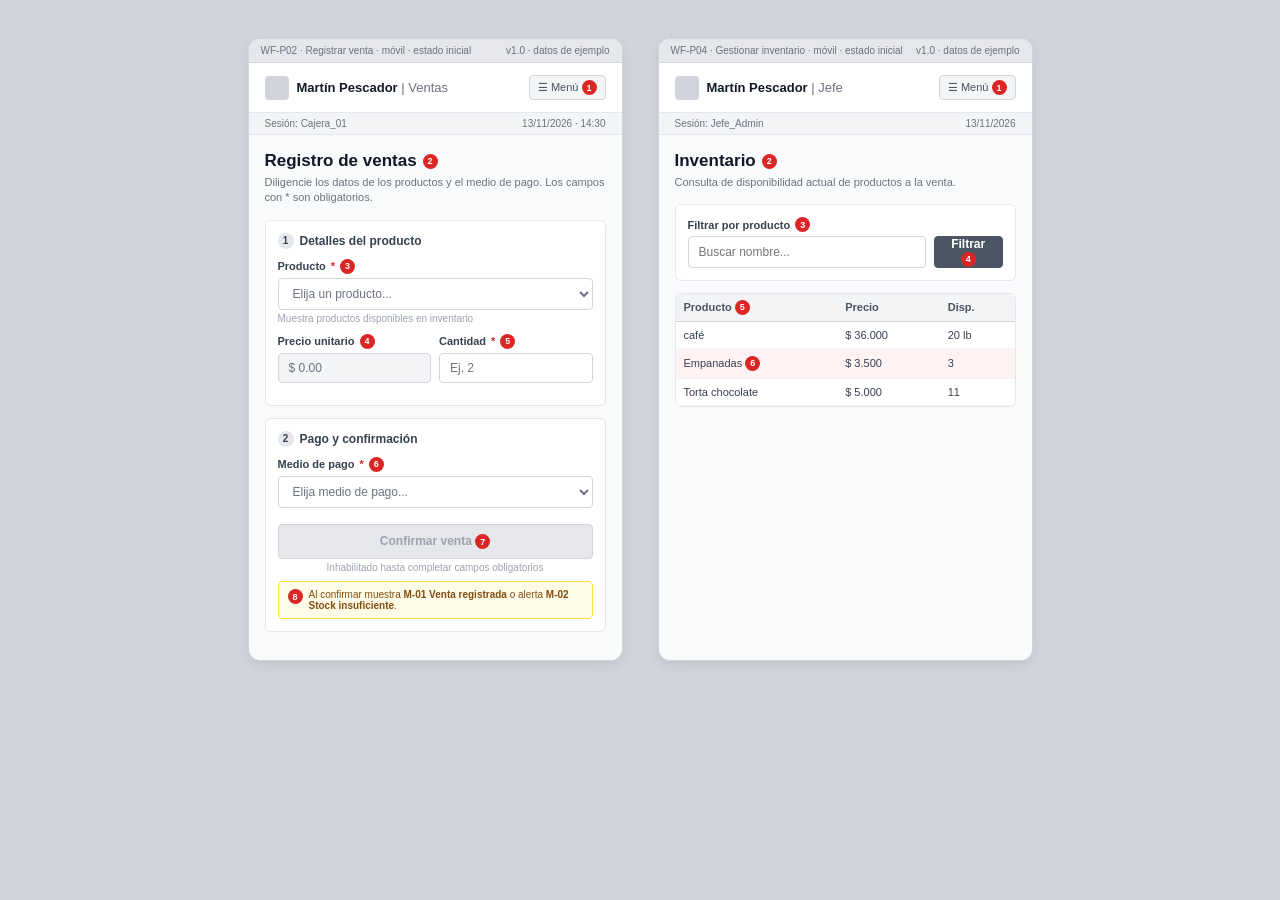
<file: 18-wireframes-estilo/index_WF01-02.html>
<!DOCTYPE html>
<html lang="es">
<head>
  <meta charset="UTF-8">
  <meta name="viewport" content="width=device-width, initial-scale=1.0">
  <title>Wireframes Anotados Móvil - Martín Pescador</title>
  <style>
    * { box-sizing: border-box; font-family: -apple-system, BlinkMacSystemFont, "Segoe UI", Roboto, Helvetica, Arial, sans-serif; }
    body {
      background-color: #d1d5db;
      padding: 30px;
      color: #1f2937;
      display: flex;
      flex-wrap: wrap;
      gap: 35px;
      justify-content: center;
    }
    /* Lienzo estilo plantilla móvil */
    .wf-canvas {
      width: 375px;
      background: #f9fafb;
      border: 1px solid #d1d5db;
      border-radius: 12px;
      box-shadow: 0 4px 12px rgba(0,0,0,0.08);
      overflow: hidden;
      display: flex;
      flex-direction: column;
    }
    /* Barra de metadatos superior (igual al ejemplo) */
    .wf-top-meta {
      background: #e5e7eb;
      color: #6b7280;
      padding: 6px 12px;
      font-size: 10px;
      display: flex;
      justify-content: space-between;
      border-bottom: 1px solid #d1d5db;
    }
    /* Header de la app */
    .app-header {
      background: #ffffff;
      padding: 12px 16px;
      border-bottom: 1px solid #e5e7eb;
      display: flex;
      justify-content: space-between;
      align-items: center;
    }
    .brand {
      display: flex;
      align-items: center;
      gap: 8px;
      font-size: 13px;
      font-weight: 700;
      color: #111827;
    }
    .brand-logo {
      width: 24px;
      height: 24px;
      background: #d1d5db;
      border-radius: 4px;
    }
    .menu-btn {
      background: #f3f4f6;
      border: 1px solid #d1d5db;
      border-radius: 4px;
      padding: 4px 8px;
      font-size: 11px;
      color: #4b5563;
    }
    .sub-header {
      background: #f3f4f6;
      padding: 5px 16px;
      font-size: 10px;
      color: #6b7280;
      display: flex;
      justify-content: space-between;
      border-bottom: 1px solid #e5e7eb;
    }
    /* Contenedor principal */
    .wf-body {
      padding: 16px;
      flex: 1;
    }
    .page-title {
      font-size: 17px;
      font-weight: 700;
      color: #111827;
      margin: 0 0 4px 0;
      display: flex;
      align-items: center;
      gap: 6px;
    }
    .page-desc {
      font-size: 11px;
      color: #6b7280;
      margin: 0 0 14px 0;
      line-height: 1.4;
    }
    /* Tarjetas blancas internas (como en el ejemplo) */
    .card {
      background: #ffffff;
      border: 1px solid #e5e7eb;
      border-radius: 6px;
      padding: 12px;
      margin-bottom: 12px;
    }
    .section-title {
      font-size: 12px;
      font-weight: 700;
      color: #374151;
      margin: 0 0 10px 0;
      display: flex;
      align-items: center;
      gap: 6px;
    }
    .step-num {
      background: #e5e7eb;
      color: #374151;
      width: 16px;
      height: 16px;
      border-radius: 50%;
      display: inline-flex;
      align-items: center;
      justify-content: center;
      font-size: 10px;
    }
    /* Formularios limpios */
    .form-group { margin-bottom: 10px; }
    label {
      display: flex;
      align-items: center;
      gap: 5px;
      font-size: 11px;
      font-weight: 600;
      color: #374151;
      margin-bottom: 4px;
    }
    .req { color: #dc2626; }
    input, select {
      width: 100%;
      padding: 7px 10px;
      border: 1px solid #d1d5db;
      border-radius: 4px;
      background: #ffffff;
      font-size: 12px;
      color: #6b7280;
    }
    input[readonly] { background: #f3f4f6; }
    .helper-text {
      font-size: 10px;
      color: #9ca3af;
      margin-top: 3px;
    }
    .callout-box {
      background: #fefce8;
      border: 1px solid #fde047;
      border-radius: 4px;
      padding: 7px 9px;
      font-size: 10px;
      color: #854d0e;
      margin-top: 8px;
      display: flex;
      align-items: flex-start;
      gap: 6px;
    }
    .row-2 { display: flex; gap: 8px; }
    .col { flex: 1; }
    /* Botones */
    .btn {
      width: 100%;
      padding: 9px;
      border-radius: 4px;
      font-size: 12px;
      font-weight: 600;
      text-align: center;
      border: 1px solid #d1d5db;
      background: #ffffff;
      color: #374151;
      margin-top: 6px;
    }
    .btn-primary {
      background: #4b5563;
      color: #ffffff;
      border-color: #4b5563;
    }
    .btn-disabled {
      background: #e5e7eb;
      color: #9ca3af;
      border-color: #d1d5db;
    }
    /* Tablas limpias */
    table {
      width: 100%;
      border-collapse: collapse;
      font-size: 11px;
    }
    th {
      background: #f3f4f6;
      color: #4b5563;
      font-weight: 600;
      text-align: left;
      padding: 6px 8px;
      border-bottom: 1px solid #d1d5db;
    }
    td {
      padding: 7px 8px;
      border-bottom: 1px solid #f3f4f6;
      color: #374151;
    }
    .row-alert { background: #fef2f2; color: #991b1b; }
    /* Círculos rojos de anotación (Exactos a la captura) */
    .pin {
      display: inline-flex;
      align-items: center;
      justify-content: center;
      width: 15px;
      height: 15px;
      background-color: #dc2626;
      color: #ffffff;
      border-radius: 50%;
      font-size: 9px;
      font-weight: 700;
      flex-shrink: 0;
    }
  </style>
</head>
<body>

  <!-- ==================== WF-P02: REGISTRAR VENTA ==================== -->
  <div class="wf-canvas">
    <div class="wf-top-meta">
      <span>WF-P02 · Registrar venta · móvil · estado inicial</span>
      <span>v1.0 · datos de ejemplo</span>
    </div>
    <div class="app-header">
      <div class="brand">
        <div class="brand-logo"></div>
        <span>Martín Pescador <span style="font-weight:400; color:#6b7280;">| Ventas</span></span>
      </div>
      <div class="menu-btn">☰ Menú <span class="pin">1</span></div>
    </div>
    <div class="sub-header">
      <span>Sesión: Cajera_01</span>
      <span>13/11/2026 · 14:30</span>
    </div>
    <div class="wf-body">
      <h1 class="page-title">Registro de ventas <span class="pin">2</span></h1>
      <p class="page-desc">Diligencie los datos de los productos y el medio de pago. Los campos con * son obligatorios.</p>

      <div class="card">
        <div class="section-title"><span class="step-num">1</span> Detalles del producto</div>
        <div class="form-group">
          <label>Producto <span class="req">*</span> <span class="pin">3</span></label>
          <select><option>Elija un producto...</option></select>
          <div class="helper-text">Muestra productos disponibles en inventario</div>
        </div>

        <div class="row-2">
          <div class="col form-group">
            <label>Precio unitario <span class="pin">4</span></label>
            <input type="text" value="$ 0.00" readonly>
          </div>
          <div class="col form-group">
            <label>Cantidad <span class="req">*</span> <span class="pin">5</span></label>
            <input type="number" placeholder="Ej. 2">
          </div>
        </div>
      </div>

      <div class="card">
        <div class="section-title"><span class="step-num">2</span> Pago y confirmación</div>
        <div class="form-group">
          <label>Medio de pago <span class="req">*</span> <span class="pin">6</span></label>
          <select><option>Elija medio de pago...</option></select>
        </div>

        <button class="btn btn-disabled">Confirmar venta <span class="pin">7</span></button>
        <div class="helper-text" style="text-align:center;">Inhabilitado hasta completar campos obligatorios</div>

        <div class="callout-box">
          <span class="pin">8</span>
          <span>Al confirmar muestra <strong>M-01 Venta registrada</strong> o alerta <strong>M-02 Stock insuficiente</strong>.</span>
        </div>
      </div>
    </div>
  </div>

  <!-- ==================== WF-P04: GESTIONAR INVENTARIO ==================== -->
  <div class="wf-canvas">
    <div class="wf-top-meta">
      <span>WF-P04 · Gestionar inventario · móvil · estado inicial</span>
      <span>v1.0 · datos de ejemplo</span>
    </div>
    <div class="app-header">
      <div class="brand">
        <div class="brand-logo"></div>
        <span>Martín Pescador <span style="font-weight:400; color:#6b7280;">| Jefe</span></span>
      </div>
      <div class="menu-btn">☰ Menú <span class="pin">1</span></div>
    </div>
    <div class="sub-header">
      <span>Sesión: Jefe_Admin</span>
      <span>13/11/2026</span>
    </div>
    <div class="wf-body">
      <h1 class="page-title">Inventario <span class="pin">2</span></h1>
      <p class="page-desc">Consulta de disponibilidad actual de productos a la venta.</p>

      <div class="card">
        <div class="form-group" style="margin-bottom:0;">
          <label>Filtrar por producto <span class="pin">3</span></label>
          <div class="row-2">
            <input type="text" placeholder="Buscar nombre...">
            <button class="btn btn-primary" style="width:auto; margin-top:0; padding:0 14px;">Filtrar <span class="pin">4</span></button>
          </div>
        </div>
      </div>

      <div class="card" style="padding:0; overflow:hidden;">
        <table>
          <thead>
            <tr>
              <th>Producto <span class="pin">5</span></th>
              <th>Precio</th>
              <th>Disp.</th>
            </tr>
          </thead>
          <tbody>
            <tr>
              <td>café</td>
              <td>$ 36.000</td>
              <td>20 lb</td>
            </tr>
            <tr class="row-alert">
              <td>Empanadas <span class="pin">6</span></td>
              <td>$ 3.500</td>
              <td>3</td>
            </tr>
            <tr>
              <td>Torta chocolate</td>
              <td>$ 5.000</td>
              <td>11</td>
            </tr>
          </tbody>
        </table>
      </div>
</file>
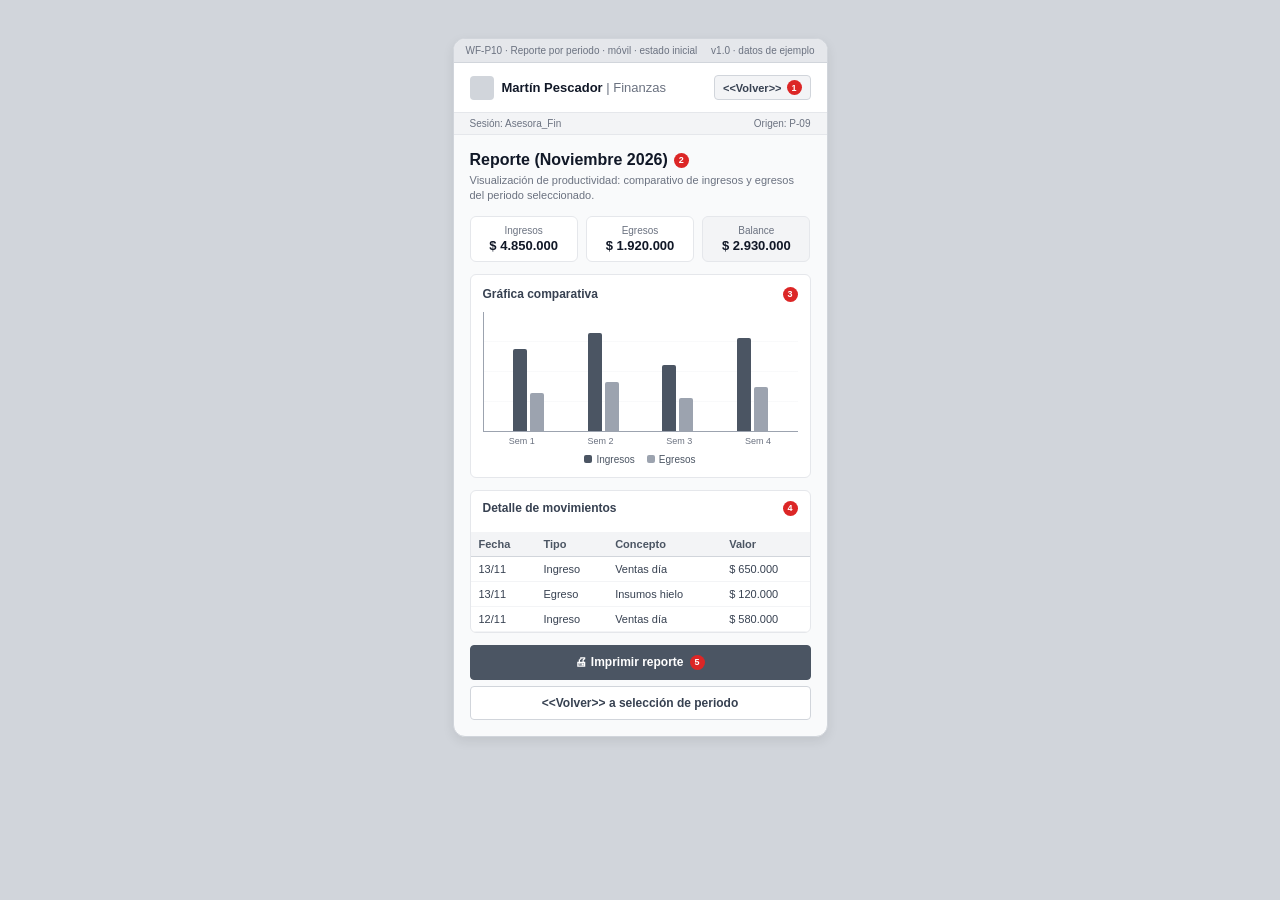
<file: 18-wireframes-estilo/index_WF03.html>
<!DOCTYPE html>
<html lang="es">
<head>
  <meta charset="UTF-8">
  <meta name="viewport" content="width=device-width, initial-scale=1.0">
  <title>Wireframe WF-P10 - Martín Pescador</title>
  <style>
    * { box-sizing: border-box; font-family: -apple-system, BlinkMacSystemFont, "Segoe UI", Roboto, Helvetica, Arial, sans-serif; }
    body {
      background-color: #d1d5db;
      padding: 30px;
      color: #1f2937;
      display: flex;
      justify-content: center;
    }
    /* Lienzo estilo plantilla móvil */
    .wf-canvas {
      width: 375px;
      background: #f9fafb;
      border: 1px solid #d1d5db;
      border-radius: 12px;
      box-shadow: 0 4px 12px rgba(0,0,0,0.08);
      overflow: hidden;
      display: flex;
      flex-direction: column;
    }
    .wf-top-meta {
      background: #e5e7eb;
      color: #6b7280;
      padding: 6px 12px;
      font-size: 10px;
      display: flex;
      justify-content: space-between;
      border-bottom: 1px solid #d1d5db;
    }
    .app-header {
      background: #ffffff;
      padding: 12px 16px;
      border-bottom: 1px solid #e5e7eb;
      display: flex;
      justify-content: space-between;
      align-items: center;
    }
    .brand {
      display: flex;
      align-items: center;
      gap: 8px;
      font-size: 13px;
      font-weight: 700;
      color: #111827;
    }
    .brand-logo {
      width: 24px;
      height: 24px;
      background: #d1d5db;
      border-radius: 4px;
    }
    .back-btn {
      background: #f3f4f6;
      border: 1px solid #d1d5db;
      border-radius: 4px;
      padding: 4px 8px;
      font-size: 11px;
      font-weight: 600;
      color: #374151;
      display: flex;
      align-items: center;
      gap: 5px;
    }
    .sub-header {
      background: #f3f4f6;
      padding: 5px 16px;
      font-size: 10px;
      color: #6b7280;
      display: flex;
      justify-content: space-between;
      border-bottom: 1px solid #e5e7eb;
    }
    .wf-body {
      padding: 16px;
      flex: 1;
    }
    .page-title {
      font-size: 16px;
      font-weight: 700;
      color: #111827;
      margin: 0 0 4px 0;
      display: flex;
      align-items: center;
      gap: 6px;
    }
    .page-desc {
      font-size: 11px;
      color: #6b7280;
      margin: 0 0 12px 0;
      line-height: 1.4;
    }
    .card {
      background: #ffffff;
      border: 1px solid #e5e7eb;
      border-radius: 6px;
      padding: 12px;
      margin-bottom: 12px;
    }
    .section-title {
      font-size: 12px;
      font-weight: 700;
      color: #374151;
      margin: 0 0 10px 0;
      display: flex;
      align-items: center;
      justify-content: space-between;
    }
    /* Resumen KPIs */
    .kpi-row {
      display: flex;
      gap: 8px;
      margin-bottom: 12px;
    }
    .kpi-box {
      flex: 1;
      background: #ffffff;
      border: 1px solid #e5e7eb;
      border-radius: 6px;
      padding: 8px;
      text-align: center;
    }
    .kpi-label { font-size: 10px; color: #6b7280; }
    .kpi-val { font-size: 13px; font-weight: 700; color: #111827; margin-top: 2px; }

    /* Gráfica estilo wireframe */
    .chart-placeholder {
      height: 120px;
      border-bottom: 1px solid #9ca3af;
      border-left: 1px solid #9ca3af;
      display: flex;
      align-items: flex-end;
      justify-content: space-around;
      padding: 10px 8px 0 8px;
      background: repeating-linear-gradient(
        to top,
        transparent,
        transparent 29px,
        #f3f4f6 30px
      );
    }
    .bar-group {
      display: flex;
      align-items: flex-end;
      gap: 3px;
      height: 100%;
    }
    .bar-in { width: 14px; background: #4b5563; border-radius: 2px 2px 0 0; }
    .bar-out { width: 14px; background: #9ca3af; border-radius: 2px 2px 0 0; }
    .chart-labels {
      display: flex;
      justify-content: space-around;
      font-size: 9px;
      color: #6b7280;
      margin-top: 4px;
    }
    .legend {
      display: flex;
      gap: 12px;
      justify-content: center;
      font-size: 10px;
      color: #4b5563;
      margin-top: 8px;
    }
    .dot { width: 8px; height: 8px; display: inline-block; border-radius: 2px; margin-right: 4px; }

    /* Tabla */
    table {
      width: 100%;
      border-collapse: collapse;
      font-size: 11px;
    }
    th {
      background: #f3f4f6;
      color: #4b5563;
      font-weight: 600;
      text-align: left;
      padding: 6px 8px;
      border-bottom: 1px solid #d1d5db;
    }
    td {
      padding: 6px 8px;
      border-bottom: 1px solid #f3f4f6;
      color: #374151;
    }
    /* Botones */
    .btn {
      width: 100%;
      padding: 9px;
      border-radius: 4px;
      font-size: 12px;
      font-weight: 600;
      text-align: center;
      border: 1px solid #d1d5db;
      background: #ffffff;
      color: #374151;
      margin-top: 6px;
      display: flex;
      align-items: center;
      justify-content: center;
      gap: 6px;
    }
    .btn-primary {
      background: #4b5563;
      color: #ffffff;
      border-color: #4b5563;
    }
    /* Círculos rojos de anotación */
    .pin {
      display: inline-flex;
      align-items: center;
      justify-content: center;
      width: 15px;
      height: 15px;
      background-color: #dc2626;
      color: #ffffff;
      border-radius: 50%;
      font-size: 9px;
      font-weight: 700;
      flex-shrink: 0;
    }
  </style>
</head>
<body>

  <!-- ==================== WF-P10: REPORTE POR PERIODO DE TIEMPO ==================== -->
  <div class="wf-canvas">
    <div class="wf-top-meta">
      <span>WF-P10 · Reporte por periodo · móvil · estado inicial</span>
      <span>v1.0 · datos de ejemplo</span>
    </div>
    <div class="app-header">
      <div class="brand">
        <div class="brand-logo"></div>
        <span>Martín Pescador <span style="font-weight:400; color:#6b7280;">| Finanzas</span></span>
      </div>
      <div class="back-btn">&lt;&lt;Volver&gt;&gt; <span class="pin">1</span></div>
    </div>
    <div class="sub-header">
      <span>Sesión: Asesora_Fin</span>
      <span>Origen: P-09</span>
    </div>
    <div class="wf-body">
      <h1 class="page-title">Reporte (Noviembre 2026) <span class="pin">2</span></h1>
      <p class="page-desc">Visualización de productividad: comparativo de ingresos y egresos del periodo seleccionado.</p>

      <!-- Tarjetas de resumen -->
      <div class="kpi-row">
        <div class="kpi-box">
          <div class="kpi-label">Ingresos</div>
          <div class="kpi-val">$ 4.850.000</div>
        </div>
        <div class="kpi-box">
          <div class="kpi-label">Egresos</div>
          <div class="kpi-val">$ 1.920.000</div>
        </div>
        <div class="kpi-box" style="background:#f3f4f6;">
          <div class="kpi-label">Balance</div>
          <div class="kpi-val">$ 2.930.000</div>
        </div>
      </div>

      <!-- Gráfica de barras -->
      <div class="card">
        <div class="section-title">
          <span>Gráfica comparativa</span>
          <span class="pin">3</span>
        </div>
        <div class="chart-placeholder">
          <div class="bar-group">
            <div class="bar-in" style="height: 75%;"></div>
            <div class="bar-out" style="height: 35%;"></div>
          </div>
          <div class="bar-group">
            <div class="bar-in" style="height: 90%;"></div>
            <div class="bar-out" style="height: 45%;"></div>
          </div>
          <div class="bar-group">
            <div class="bar-in" style="height: 60%;"></div>
            <div class="bar-out" style="height: 30%;"></div>
          </div>
          <div class="bar-group">
            <div class="bar-in" style="height: 85%;"></div>
            <div class="bar-out" style="height: 40%;"></div>
          </div>
        </div>
        <div class="chart-labels">
          <span>Sem 1</span>
          <span>Sem 2</span>
          <span>Sem 3</span>
          <span>Sem 4</span>
        </div>
        <div class="legend">
          <span><i class="dot" style="background:#4b5563;"></i>Ingresos</span>
          <span><i class="dot" style="background:#9ca3af;"></i>Egresos</span>
        </div>
      </div>

      <!-- Tabla de datos -->
      <div class="card" style="padding:0; overflow:hidden;">
        <div style="padding:10px 12px 6px 12px;" class="section-title">
          <span>Detalle de movimientos</span>
          <span class="pin">4</span>
        </div>
        <table>
          <thead>
            <tr>
              <th>Fecha</th>
              <th>Tipo</th>
              <th>Concepto</th>
              <th>Valor</th>
            </tr>
          </thead>
          <tbody>
            <tr>
              <td>13/11</td>
              <td>Ingreso</td>
              <td>Ventas día</td>
              <td>$ 650.000</td>
            </tr>
            <tr>
              <td>13/11</td>
              <td>Egreso</td>
              <td>Insumos hielo</td>
              <td>$ 120.000</td>
            </tr>
            <tr>
              <td>12/11</td>
              <td>Ingreso</td>
              <td>Ventas día</td>
              <td>$ 580.000</td>
            </tr>
          </tbody>
        </table>
      </div>

      <!-- Acciones -->
      <button class="btn btn-primary">🖨 Imprimir reporte <span class="pin">5</span></button>
      <button class="btn">&lt;&lt;Volver&gt;&gt; a selección de periodo</button>
    </div>
  </div>

</body>
</html>
</file>
